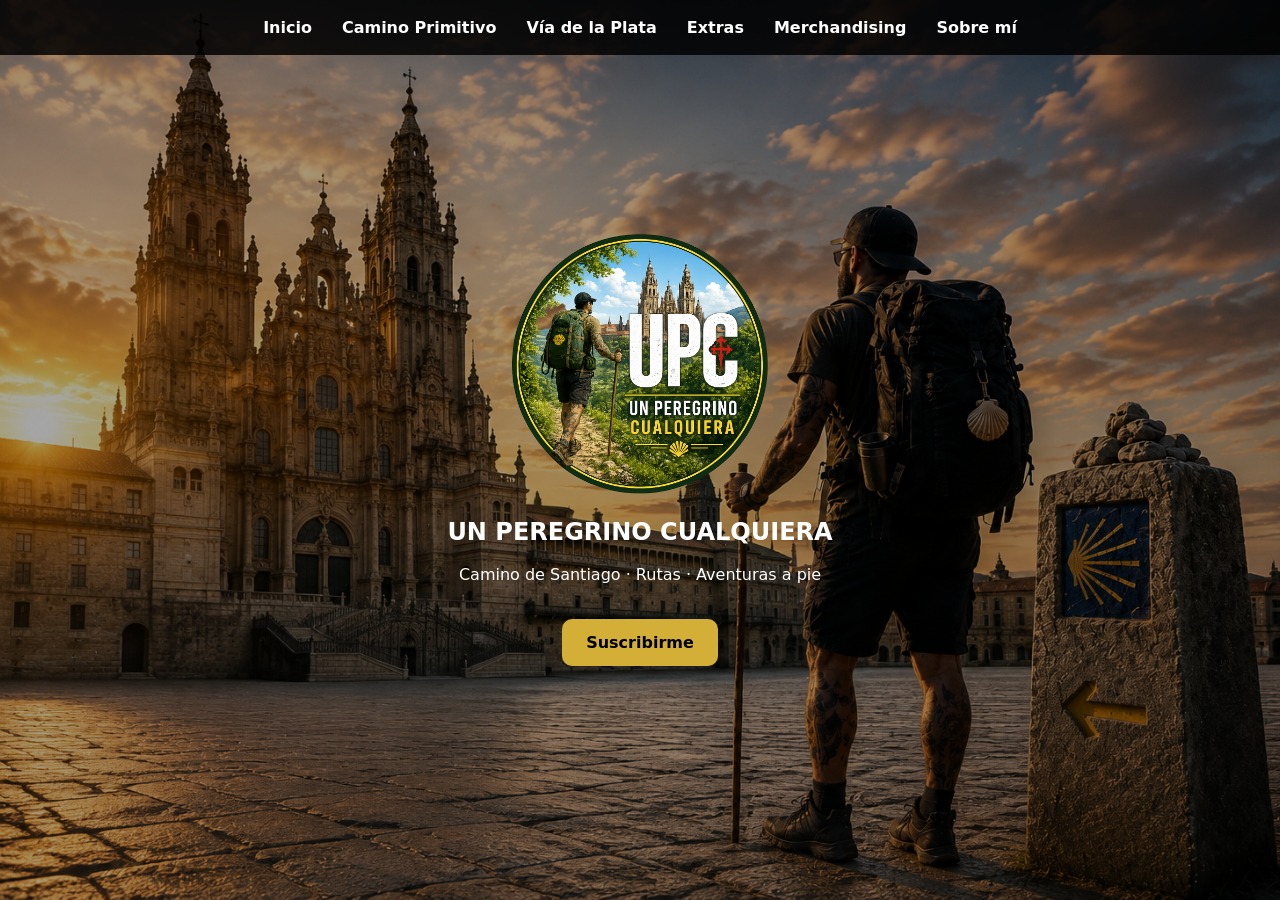
<file: index.html>
<!doctype html><html><head><meta charset='utf-8'><meta name='viewport' content='width=device-width,initial-scale=1'><title>UPC</title><link rel='stylesheet' href='css/style.css'></head><body>
<header><nav>
<a href="index.html">Inicio</a>
<a href="primitivo.html">Camino Primitivo</a>
<a href="plata.html">Vía de la Plata</a>
<a href="extras.html">Extras</a>
<a href="merchandising.html">Merchandising</a>
<a href="sobre-mi.html">Sobre mí</a>
</nav></header>
<section class='hero'><div>
<img src='img/logo.png' class='logo'>
<h1>UN PEREGRINO CUALQUIERA</h1>
<p>Camino de Santiago · Rutas · Aventuras a pie</p><br>
<!--<a class='btn' href='https://www.youtube.com/channel/unperegrinocualquiera'>Suscribirme</a>-->
<a class="btn"
   href="https://www.youtube.com/@unperegrinocualquiera"
   target="_blank"
   rel="noopener noreferrer">
   Suscribirme
</a>
</div></section>
<!--<div class='wrap'><div class='grid'>
<div class='card'><h2>Caminos de Santiago</h2><p>Todos los domingos a las 19:15 una nueva etapa.</p></div>
<div class='card'><h2>Extras</h2><p>Todos los días a las 19:15 un nuevo vídeo con consejos y ayudas extra.</p></div>
<div class='card'><h2>Merchandising</h2><p>Camisetas, sudaderas y mucho más.</p><a class='btn' href='https://camisetastoguapa3.wordpress.com/camino-de-santiago/' target="_blank" rel="noopener noreferrer">Tienda</a></div>
</div></div>
<footer>Contacto principal: comentarios en YouTube</footer>-->
</body></html>
</file>
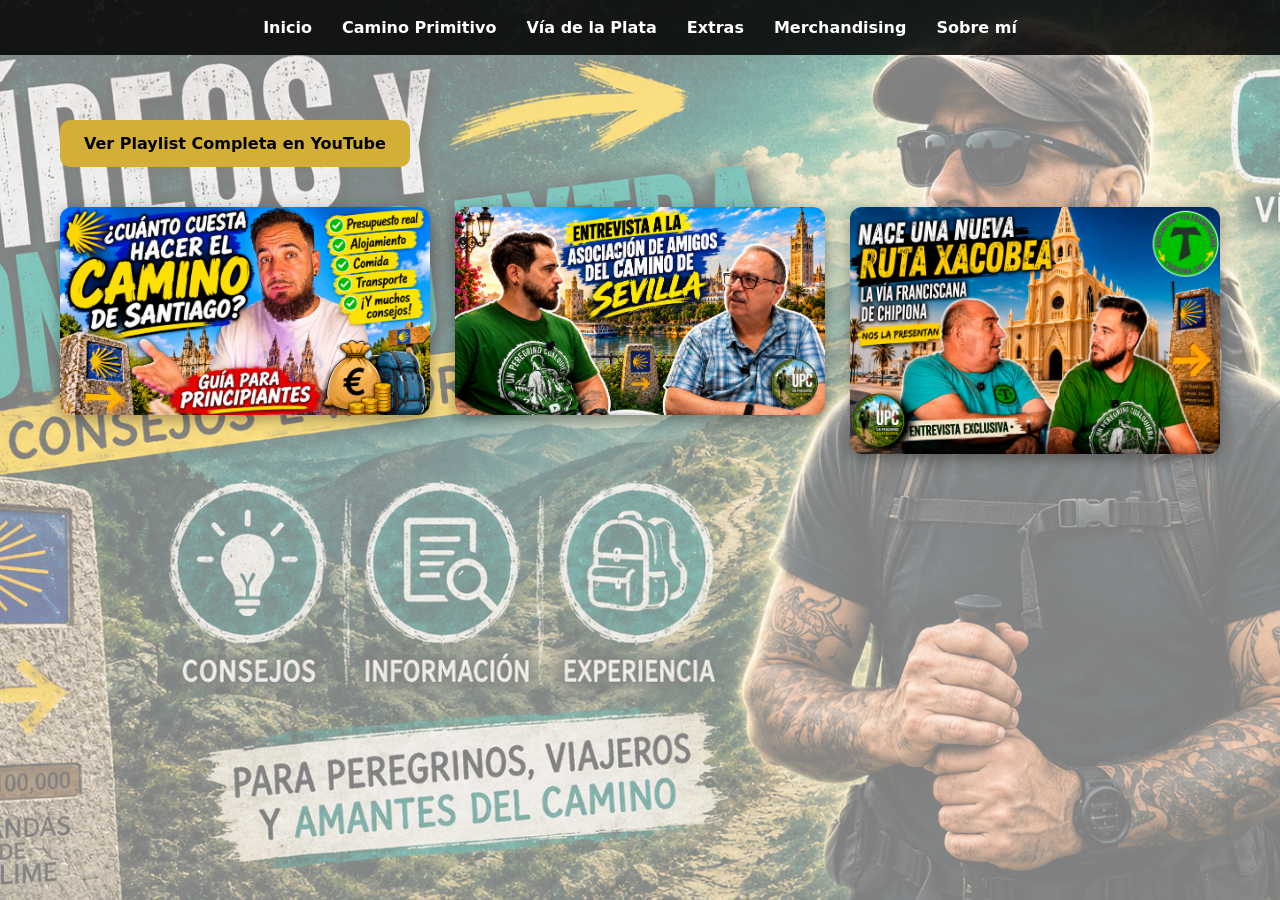
<file: extras.html>
<html><head>
<meta name="referrer" content="strict-origin-when-cross-origin">
<link rel='stylesheet' href='css/style.css'>
<style>
.videos-grid{
display:grid;
grid-template-columns:repeat(3,1fr);
gap:25px;
margin:40px 0;
}
.video-item iframe{
width:100%;
aspect-ratio:16/9;
border:none;
border-radius:12px;
background:#000;
}
@media(max-width:900px){.videos-grid{grid-template-columns:repeat(2,1fr);}}
@media(max-width:600px){.videos-grid{grid-template-columns:1fr;}}
</style>
</head><body class="extras-page"><header><nav>
<a href="index.html">Inicio</a>
<a href="primitivo.html">Camino Primitivo</a>
<a href="plata.html">Vía de la Plata</a>
<a href="extras.html">Extras</a>
<a href="merchandising.html">Merchandising</a>
<a href="sobre-mi.html">Sobre mí</a>
</nav></header><!--<div class='wrap'><h1>Extras</h1></div>-->
<div class='wrap'>
    
    <a class="btn"
       href=""
       target="_blank"
       rel="noopener noreferrer">
       Ver Playlist Completa en YouTube
    </a>    
    <div class="videos-grid">

        <a class="video-item" href="" target="_blank">
            <img src="img/extras/PrecioCamino.png" alt="Extra 3">
        </a>

        <a class="video-item" href="https://youtu.be/DOVxvPn-CWc" target="_blank">
            <img src="img/extras/entrevistaSevilla.png" alt="Extra 2">
        </a>

        <a class="video-item" href="https://youtu.be/OkSE4R8XKOE" target="_blank">
            <img src="img/extras/entrevistaChipiona.png" alt="Extra 1">
        </a>

    </div>
    </div>
</body></html>
</file>
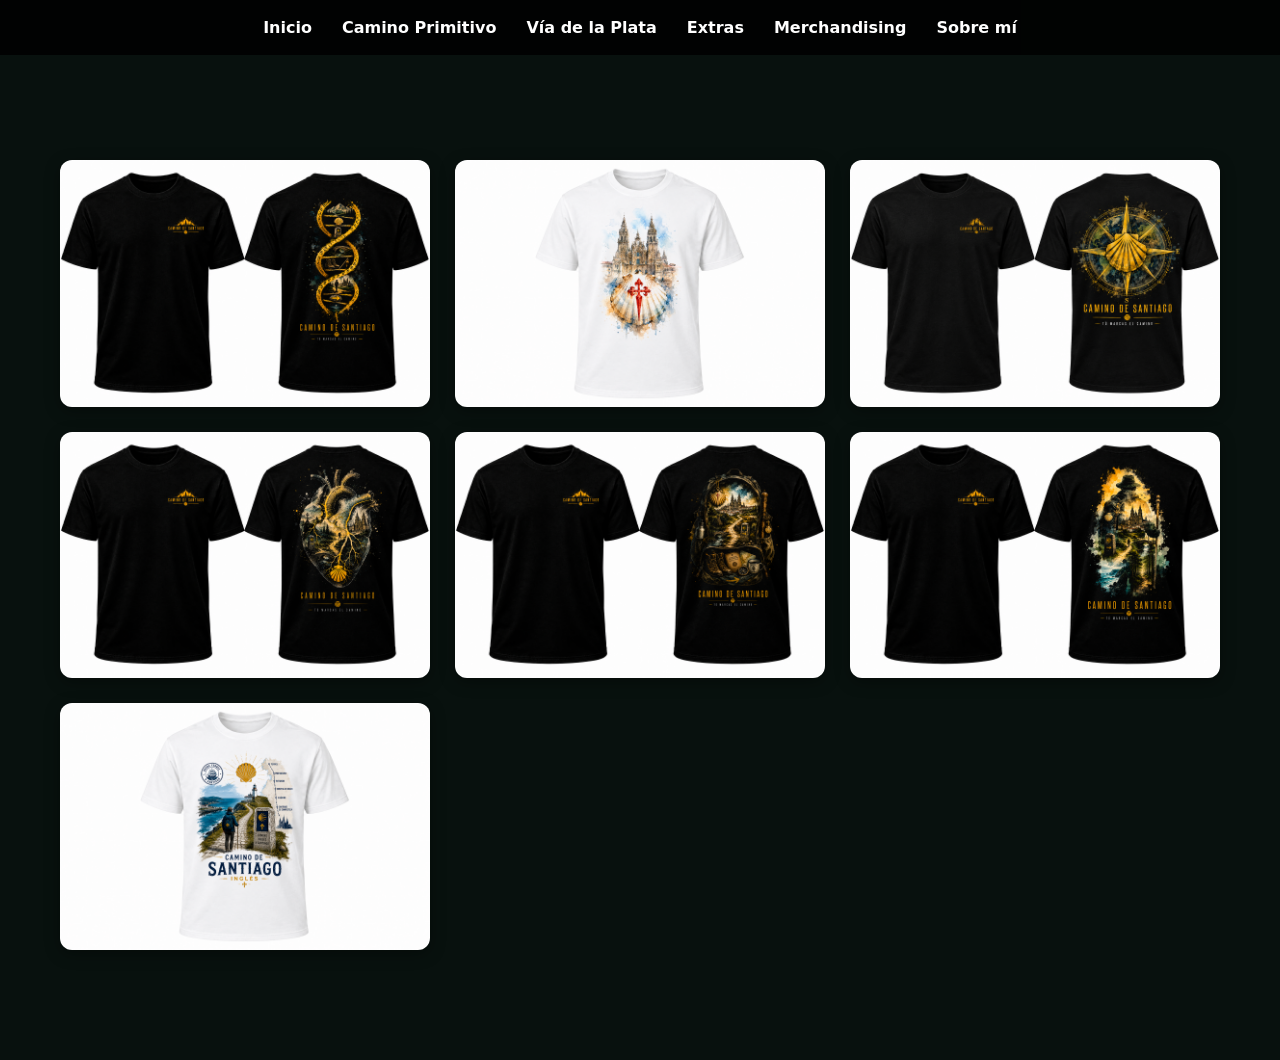
<file: merchandising.html>
<!--<html><head><meta http-equiv='refresh' content='0;url=https://www.toguapa.com'></head></html>-->

<html><head><meta name="referrer" content="strict-origin-when-cross-origin"><link rel='stylesheet' href='css/style.css'>
<style>
.videos-grid{
display:grid;
grid-template-columns:repeat(3,1fr);
gap:25px;
margin:40px 0;
}
.video-item iframe{
width:100%;
aspect-ratio:16/9;
border:none;
border-radius:12px;
background:#000;
}
@media(max-width:900px){.videos-grid{grid-template-columns:repeat(2,1fr);}}
@media(max-width:600px){.videos-grid{grid-template-columns:1fr;}}
</style>
</head><body class="merchandising-page"><header><nav>
<a href="index.html">Inicio</a>
<a href="primitivo.html">Camino Primitivo</a>
<a href="plata.html">Vía de la Plata</a>
<a href="extras.html">Extras</a>
<a href="merchandising.html">Merchandising</a>
<a href="sobre-mi.html">Sobre mí</a>  
</nav></header>

<div class='wrap'>

<div class="videos-grid">

    <a class="video-item" href="img/merchandising/MockupADN.png" target="_blank">
        <img src="img/merchandising/MockupADN.png" alt="MockupADN">
    </a>

    <a class="video-item" href="img/merchandising/MockupCatedralAcuarelaBlanco.png" target="_blank"> 
        <img src="img/merchandising/MockupCatedralAcuarelaBlanco.png" alt="MockupCatedralAcuarelaBlanco">
    </a>

    <a class="video-item" href="img/merchandising/MockupConchaBrujula.png" target="_blank">
        <img src="img/merchandising/MockupConchaBrujula.png" alt="MockupConchaBrujula">
    </a>

    <a class="video-item" href="mg/merchandising/MockupCorazon.png" target="_blank"> 
        <img src="img/merchandising/MockupCorazon.png" alt="MockupCorazon">
    </a>

    <a class="video-item" href="img/merchandising/MockupMochila.png" target="_blank">
        <img src="img/merchandising/MockupMochila.png" alt="MockupMochila">
    </a>

    <a class="video-item" href="img/merchandising/MockupPeregrino.png" target="_blank">
        <img src="img/merchandising/MockupPeregrino.png" alt="MockupPeregrino">
    </a>

    <a class="video-item" href="mg/merchandising/MockupIngles.png" target="_blank">
        <img src="img/merchandising/MockupIngles.png" alt="MockupIngles">
    </a>

</div>

</div>

</body></html>
</file>
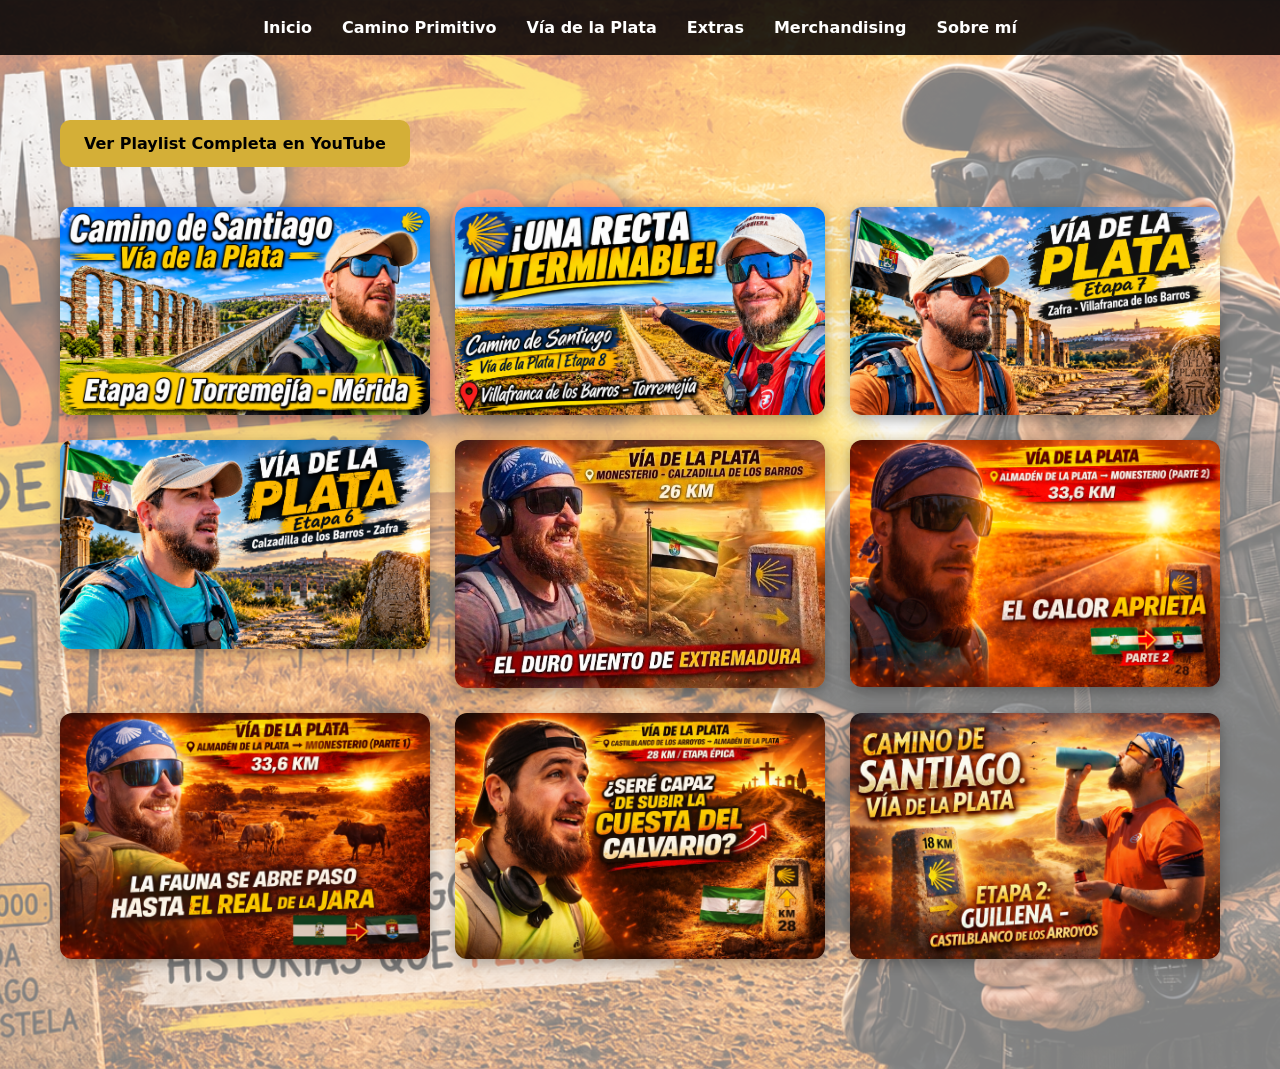
<file: plata.html>
<html><head><meta name="referrer" content="strict-origin-when-cross-origin"><link rel='stylesheet' href='css/style.css'>
<style>
.videos-grid{
display:grid;
grid-template-columns:repeat(3,1fr);
gap:25px;
margin:40px 0;
}
.video-item iframe{
width:100%;
aspect-ratio:16/9;
border:none;
border-radius:12px;
background:#000;
}
@media(max-width:900px){.videos-grid{grid-template-columns:repeat(2,1fr);}}
@media(max-width:600px){.videos-grid{grid-template-columns:1fr;}}
</style>
</head><body class="plata-page"><header><nav>
<a href="index.html">Inicio</a>
<a href="primitivo.html">Camino Primitivo</a>
<a href="plata.html">Vía de la Plata</a>
<a href="extras.html">Extras</a>
<a href="merchandising.html">Merchandising</a>
<a href="sobre-mi.html">Sobre mí</a>
</nav></header>

<div class='wrap'>
<!--<h1>Vía de la Plata</h1>-->

<a class='btn' href='https://youtube.com/playlist?list=PLHV1BWVFK9mTgouM5UnkJz6FNS23Tauz_' target="_blank" rel="noopener noreferrer">
Ver Playlist Completa en YouTube
</a>

<div class="videos-grid">
    
    <a class="video-item" href="" target="_blank">
        <img src="img/viaplata/MiniPlata9.png" alt="MiniPlata9">
    </a>

    <a class="video-item" href="https://youtu.be/MqCh2e4sVI0" target="_blank">
        <img src="img/viaplata/MiniPlata8.png" alt="MiniPlata8">
    </a>

    <a class="video-item" href="https://youtu.be/2d0O4dBKv5M" target="_blank">
        <img src="img/viaplata/MiniPlata7.png" alt="MiniPlata7">
    </a>

    <a class="video-item" href="https://youtu.be/Y25yqKtGlkk" target="_blank">
        <img src="img/viaplata/MiniPlata6.png" alt="MiniPlata6">
    </a>

    <a class="video-item" href="https://youtu.be/eDlzVVfd7bM?si=sfcGVxH_jESOI4yH" target="_blank">
        <img src="img/viaplata/etapa5.png" alt="Etapa 5">
    </a>

    <a class="video-item" href="https://youtu.be/UxkEPpnevlY?si=FfXAvhn_UKJHqvxM" target="_blank">
        <img src="img/viaplata/etapa4.2.png" alt="Etapa 4.2">
    </a>

    <a class="video-item" href="https://youtu.be/DAaMA75txL8?si=D2N68LHwCIEHb_2M" target="_blank">
        <img src="img/viaplata/etapa4.1.png" alt="Etapa 4.1">
    </a>

    <a class="video-item" href="https://youtu.be/op4hhbs5o2c?si=uEpdkjv85K1L_rvq" target="_blank">
        <img src="img/viaplata/etapa3.png" alt="Etapa 3">
    </a>

    <a class="video-item" href="https://youtu.be/OO1Jy_Qo89Q?si=Q7r6LLjVQz7eWoAW" target="_blank">
        <img src="img/viaplata/etapa2.png" alt="Etapa 2">
    </a>

</div>



</div>

</body></html>
</file>
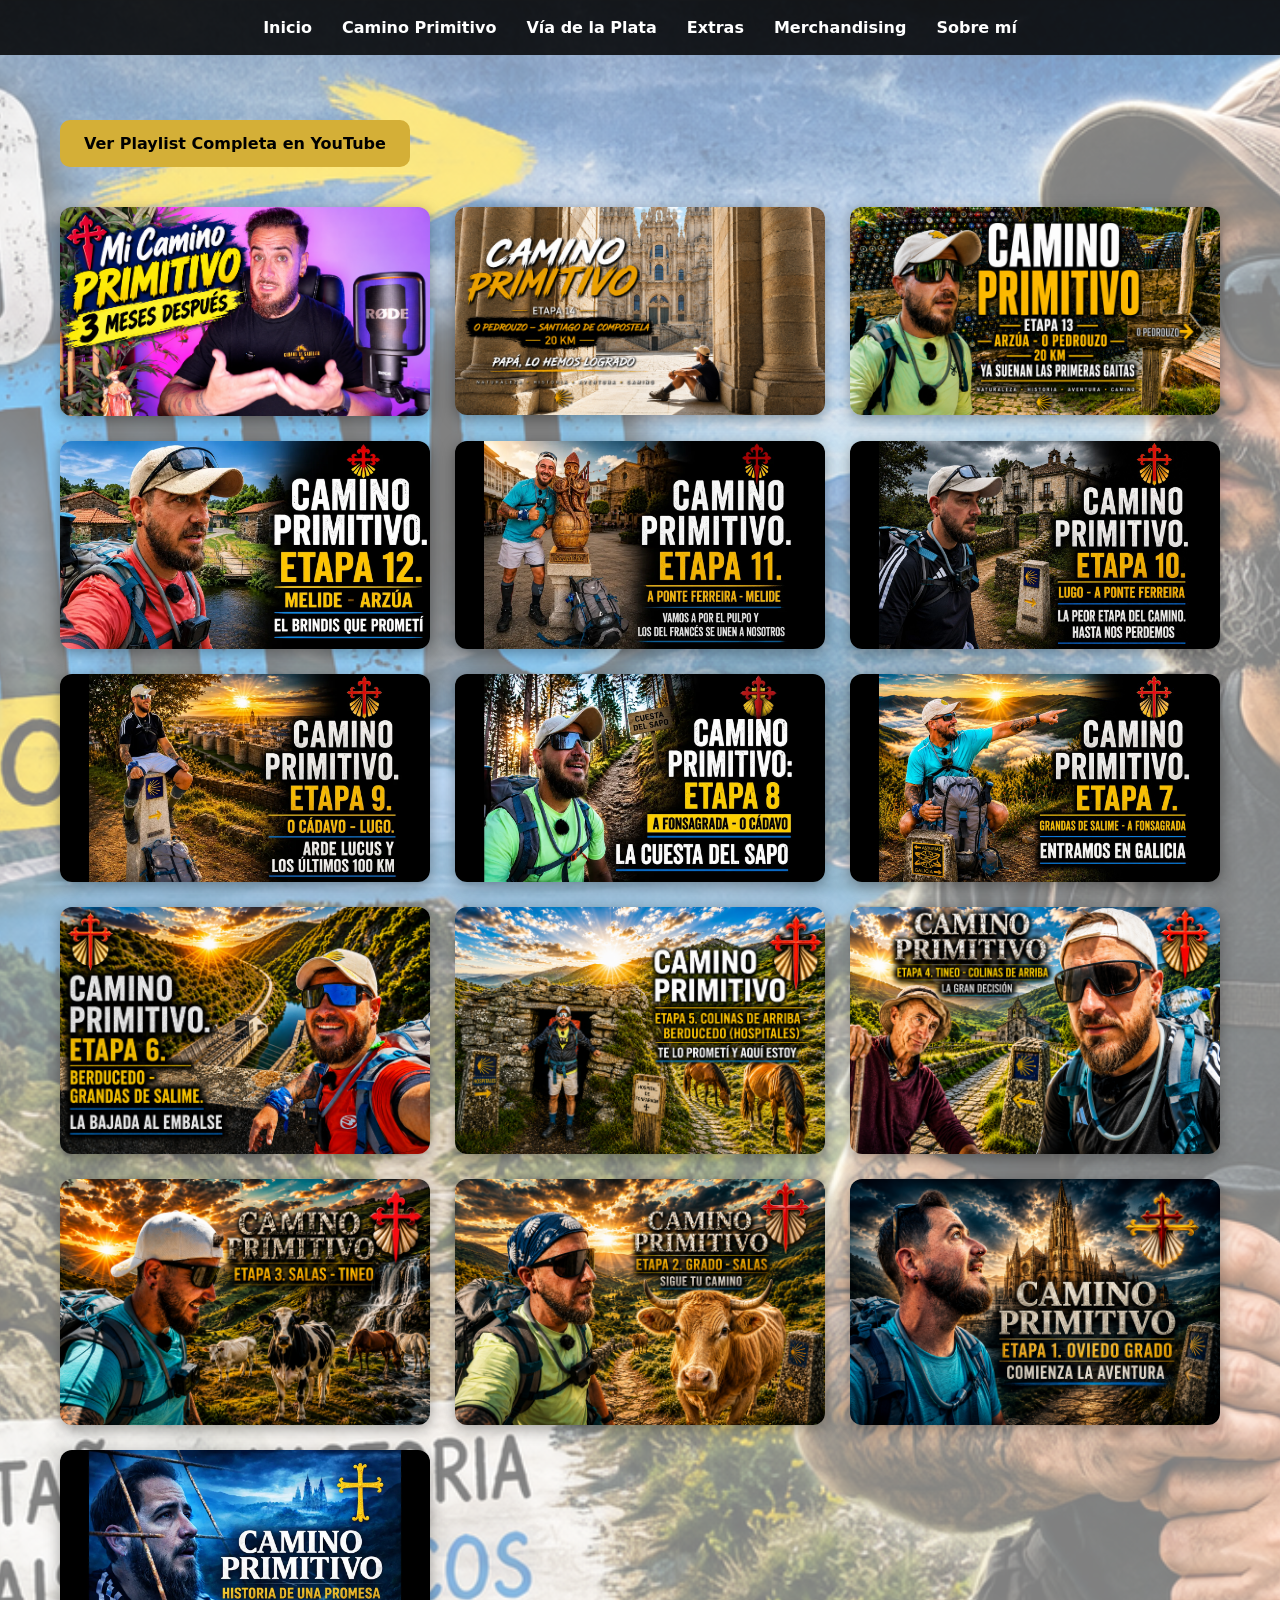
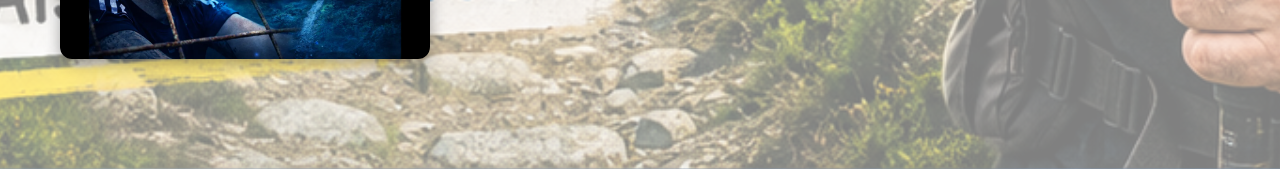
<file: primitivo.html>
<!DOCTYPE html>
<html lang="es">

<head>
<meta charset="UTF-8">
<meta name="viewport" content="width=device-width, initial-scale=1.0">
<title>Camino Primitivo | Un Peregrino Cualquiera</title>

<link rel="stylesheet" href="css/style.css">

</head>

<body class="primitivo-page">

<header>
<nav>
<a href="index.html">Inicio</a>
<a href="primitivo.html">Camino Primitivo</a>
<a href="plata.html">Vía de la Plata</a>
<a href="extras.html">Extras</a>
<a href="merchandising.html">Merchandising</a>    
<a href="sobre-mi.html">Sobre mí</a>
</nav>
</header>

<div class="wrap">

    <!--<h1 style="color: #000000;">Camino Primitivo</h1>

    <p style="color: #000000;">
        Todas las etapas del Camino Primitivo desde Oviedo hasta Santiago.
    </p>-->

    <a class="btn"
       href="https://www.youtube.com/playlist?list=PLHV1BWVFK9mR4IGRCTsoWsLZbrJzcIhhG"
       target="_blank"
       rel="noopener noreferrer">
       Ver Playlist Completa en YouTube
    </a>

    <div class="videos-grid">
        <a class="video-item" href="" target="_blank">
            <img src="img/primitivo/miniPrimi3MesesDespues.png" alt="Primi3MesesDespues">
        </a>
         <a class="video-item" href="" target="_blank">
            <img src="img/primitivo/miniPrimi14.png" alt="Etapa 14">
        </a>
         <a class="video-item" href="https://youtu.be/1XMiq6otF2M?si=KC4s8-gw3MYTUI1T" target="_blank">
            <img src="img/primitivo/miniPrimi13.png" alt="Etapa 13">
        </a>

        <a class="video-item" href="https://youtu.be/IJ21voEC2ww?si=7MkoPrJzFOgNyP4v" target="_blank">
            <img src="img/primitivo/miniPrimi12.png" alt="Etapa 12">
        </a>
        
        <a class="video-item" href="https://youtu.be/DbDekf52XRQ?si=Is9utv8c1Vur1iqd" target="_blank">
            <img src="img/primitivo/miniPrimi11.png" alt="Etapa 11">
        </a>
        
        <a class="video-item" href="https://youtu.be/gP5yf45oBHc?si=X8MJsy6z8bNuse7c" target="_blank">
            <img src="img/primitivo/miniPrimi10.png" alt="Etapa 10">
        </a>

        <a class="video-item" href="https://youtu.be/YU85ylXBrlQ?si=eJXJknlwAX0o5x4j" target="_blank">
            <img src="img/primitivo/miniPrimi9.png" alt="Etapa 9">
        </a>

        <a class="video-item" href="https://youtu.be/hz3jM9K52EQ?si=pUb1-nk1CBKZ6Xuj" target="_blank">
            <img src="img/primitivo/miniPrimi8.png" alt="Etapa 8">
        </a>

        <a class="video-item" href="https://youtu.be/wGw7jdtfKVs?si=Bx8osht6jgLh21pS" target="_blank">
            <img src="img/primitivo/miniPrimi7.png" alt="Etapa 7">
        </a>

        <a class="video-item" href="" target="_blank">
            <img src="img/primitivo/miniPrimi6.png" alt="Etapa 6">
        </a>

        <a class="video-item" href="https://youtu.be/HENUbJfuch8?si=YmFibD_zs0yg5DV9" target="_blank">
            <img src="img/primitivo/miniPrimi5.png" alt="Etapa 5">
        </a>

        <a class="video-item" href="https://youtu.be/78yEAuFvsDs?si=ZMrqgQGOjrw6dBHT" target="_blank">
            <img src="img/primitivo/miniPrimi4.png" alt="Etapa 4">
        </a>

        <a class="video-item" href="https://youtu.be/WZdMhyqaBAI?si=ypDpcg9hAc5f95VD" target="_blank">
            <img src="img/primitivo/miniPrimi3.png" alt="Etapa 3">
        </a>

        <a class="video-item" href="https://youtu.be/4ax7TGyF8UM?si=MukSsmlAvbbkCGUy" target="_blank">
            <img src="img/primitivo/miniPrimi2.png" alt="Etapa 2">
        </a>

        <a class="video-item" href="https://www.youtube.com/watch?v=NRpe6ESsge8" target="_blank">
            <img src="img/primitivo/miniPrimi1.png" alt="Etapa 1">
        </a>
        <a class="video-item" href="https://www.youtube.com/watch?v=Eeddvvst9ERkOuLF" target="_blank">
            <img src="img/primitivo/miniPrimiTrailer.png" alt="Etapa 0">
        </a>

    </div>

</div>

<!--<footer>
    <p>Un Peregrino Cualquiera · Camino de Santiago, rutas y aventuras a pie</p>
</footer>-->

</body>
</html>
</file>
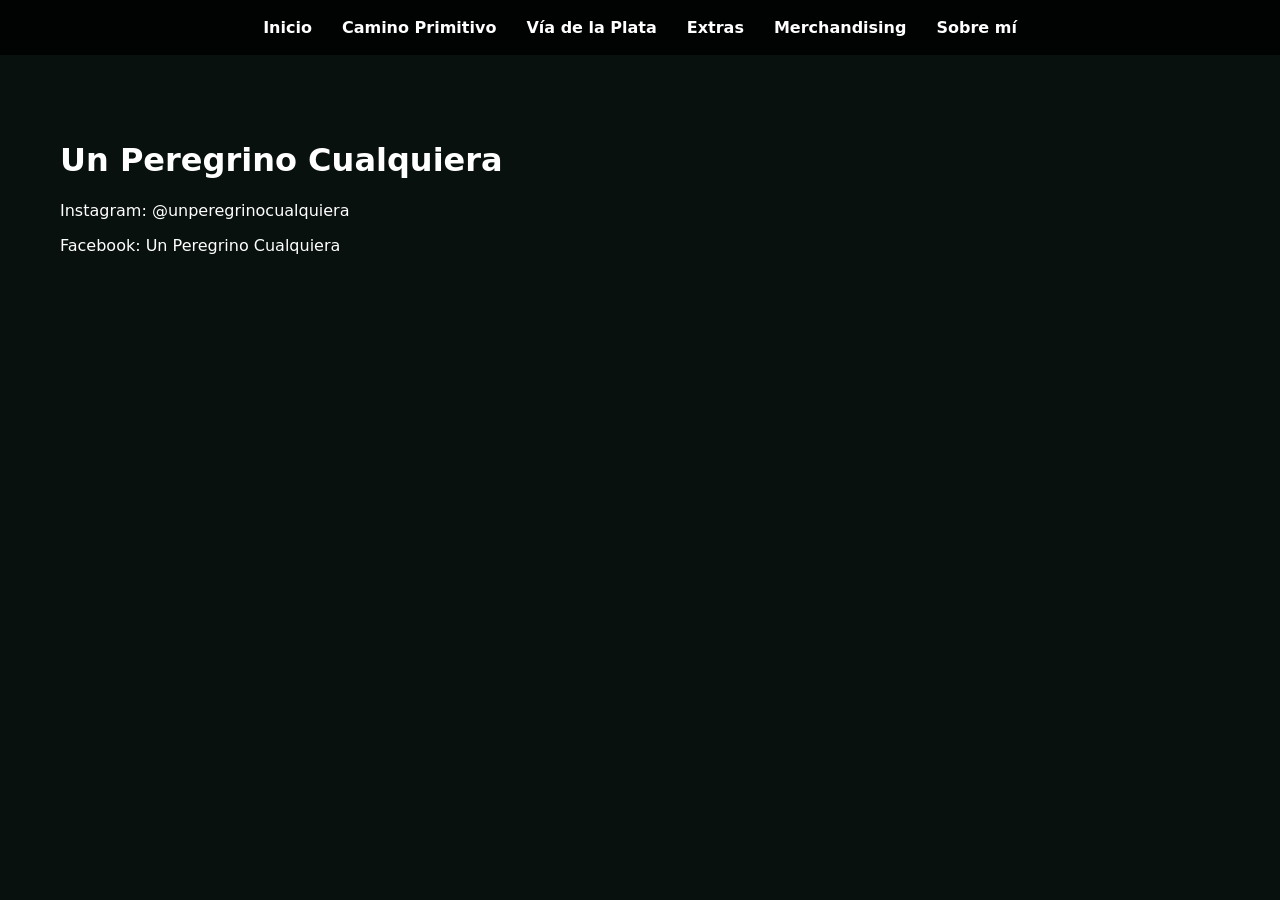
<file: sobre-mi.html>
<html><head><link rel='stylesheet' href='css/style.css'></head><body><header><nav>
<a href="index.html">Inicio</a>
<a href="primitivo.html">Camino Primitivo</a>
<a href="plata.html">Vía de la Plata</a>
<a href="extras.html">Extras</a>
<a href="merchandising.html">Merchandising</a>
<a href="sobre-mi.html">Sobre mí</a>
</nav></header><div class='wrap'><h1>Un Peregrino Cualquiera</h1><p>Instagram: @unperegrinocualquiera</p><p>Facebook: Un Peregrino Cualquiera</p></div></body></html>
</file>
<file: css/style.css>
:root{
    --green:#0f3b2e;
    --gold:#d4af37;
    --dark:#08110e;
}

*{
    box-sizing:border-box;
}

body{
    margin:0;
    font-family:system-ui,Arial,sans-serif;
    background:var(--dark);
    color:white;
}

/* CABECERA */

header{
    position:fixed;
    top:0;
    width:100%;
    background:rgba(0,0,0,.85);
    z-index:100;
}

nav{
    display:flex;
    justify-content:center;
    gap:30px;
    padding:18px;
    flex-wrap:wrap;
}

nav a{
    color:white;
    text-decoration:none;
    font-weight:700;
}

/* PORTADA */

.hero{
    min-height:100vh;
    background:
        linear-gradient(
            rgba(0,0,0,.35),
            rgba(0,0,0,.35)
        ),
        url('../img/fondo_santiago.png');

    background-size:cover;
    background-position:center;

    display:flex;
    align-items:center;
    justify-content:center;
    text-align:center;
}

.logo{
    width:260px;
    max-width:85vw;
}

.btn{
    background:var(--gold);
    color:black;
    padding:14px 24px;
    border-radius:10px;
    text-decoration:none;
    font-weight:bold;
    display:inline-block;
}

.wrap{
    max-width:1200px;
    margin:auto;
    padding:120px 20px 70px 20px;
}

/* TARJETAS */

.grid{
    display:grid;
    grid-template-columns:repeat(auto-fit,minmax(300px,1fr));
    gap:25px;
}

.card{
    background:#13211c;
    padding:25px;
    border-radius:16px;
}

.thumb{
    width:100%;
    border-radius:10px;
}

/* GALERÍA DE VÍDEOS */

.videos-grid{
    display:grid;
    grid-template-columns:repeat(3,1fr);
    gap:25px;
    margin:40px 0;
}

.video-item{
    display:block;
    transition:transform .2s ease;
}

.video-item:hover{
    transform:scale(1.03);
}

.video-item img{
    width:100%;
    display:block;
    border-radius:12px;
    box-shadow:0 4px 15px rgba(0,0,0,.35);
}

/* FOOTER */

footer{
    background:#050908;
    padding:30px;
    text-align:center;
}

/* ========================= */
/* FONDOS POR SECCIÓN */
/* ========================= */

.primitivo-page,
.plata-page,
.extras-page,
.sobremi-page{

    background-size:cover;
    background-position:center;
    background-attachment:fixed;
    background-repeat:no-repeat;
}

/* CAMINO PRIMITIVO */

.primitivo-page{
    background:
        linear-gradient(
            rgba(255,255,255,.50),
            rgba(255,255,255,.50)
        ),
        url('../img/fondoPrimitivo.png');
        background-size:cover;
        background-position:center;
}

/* VÍA DE LA PLATA */

.plata-page{
    background:
        linear-gradient(
            rgba(255,255,255,.50),
            rgba(255,255,255,.50)
        ),
        url('../img/fondoViaPlata.png');
        background-size:cover;
        background-position:center;
}

/* EXTRAS */

.extras-page{
    background:
        linear-gradient(
            rgba(255,255,255,.50),
            rgba(255,255,255,.50)
        ),
        url('../img/fondo_extras.png');
        background-size:cover;
        background-position:center;
}

/* SOBRE MÍ */

.sobremi-page{
    background:
        linear-gradient(
            rgba(0,0,0,.35),
            rgba(0,0,0,.35)
        ),
        url('../img/fondo_sobremi.jpg');
}

/* RESPONSIVE */

@media(max-width:900px){

    .videos-grid{
        grid-template-columns:repeat(2,1fr);
    }

}

@media(max-width:600px){

    .videos-grid{
        grid-template-columns:1fr;
    }

}
</file>
